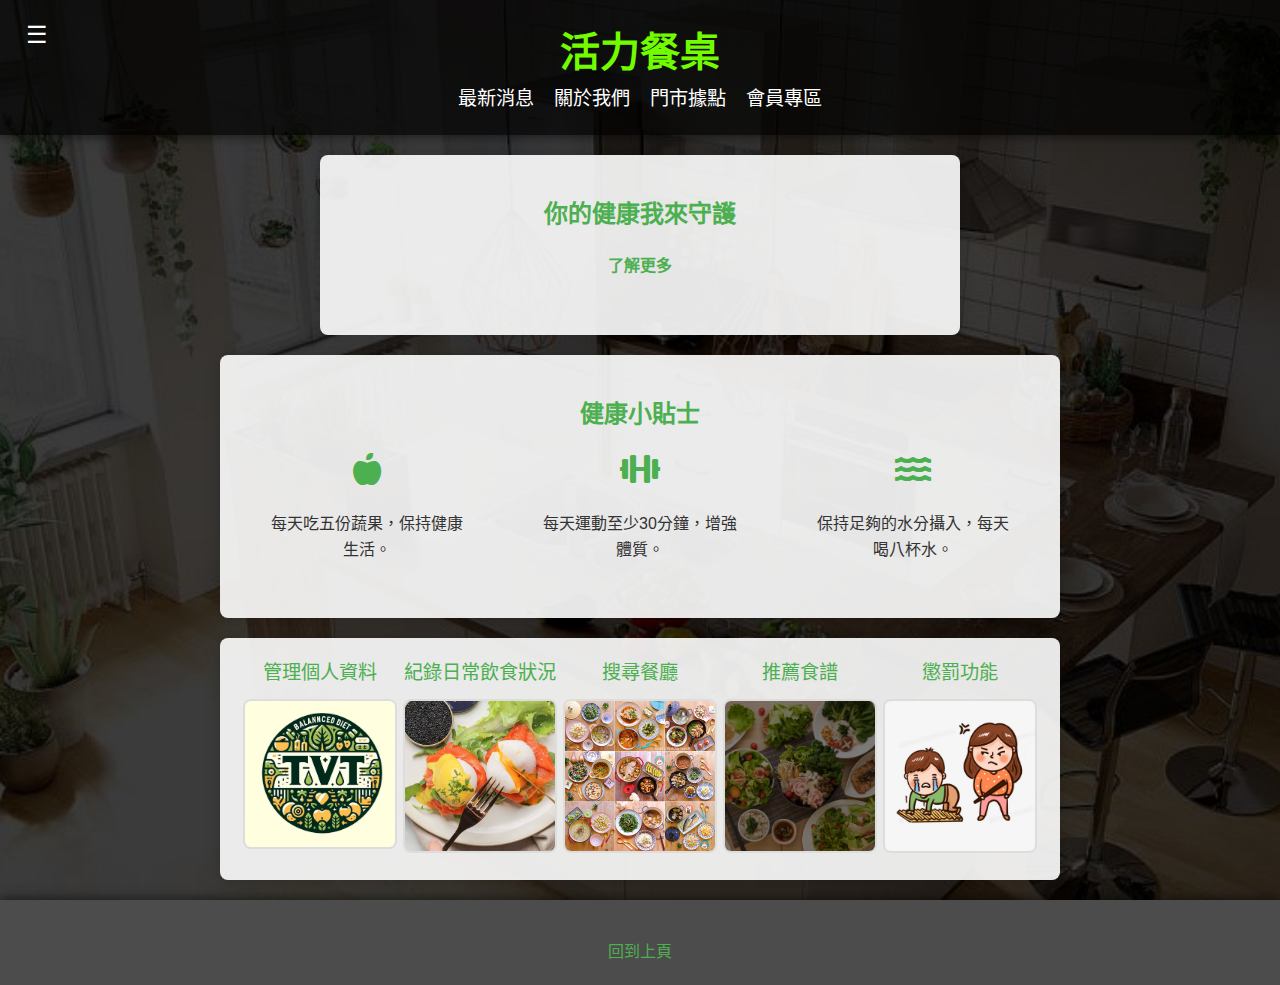
<file: index.html>
<!DOCTYPE html>
<html lang="zh-TW">
<head>
    <meta charset="UTF-8">
    <meta name="viewport" content="width=device-width, initial-scale=1.0">
    <title>活力餐桌</title>
    <link rel="stylesheet" href="style.css">
    <link rel="stylesheet" href="https://cdnjs.cloudflare.com/ajax/libs/font-awesome/5.15.3/css/all.min.css">
</head>
<body>
    <header class="new">
        <button class="menu">&#9776;</button>
        <h1>活力餐桌</h1>
        <ul>
            <li><a href="https://apcs.csie.ntnu.edu.tw/">最新消息</a></li>
            <li><a href="https://ecourse.nutn.edu.tw/">關於我們</a></li>
            <li><a href="https://www.google.com/maps">門市據點</a></li>
            <li><a href="#" id="login-link">會員專區</a></li>
        </ul>
    </header>
    <section class="news">
        <h2>你的健康我來守護</h2>
        <p><a href="https://www.youtube.com/">了解更多</a></p>
    </section>
    <section class="healthy-tips">
        <h2>健康小貼士</h2>
        <div class="tips">
            <div class="tip">
                <i class="fas fa-apple-alt"></i>
                <p>每天吃五份蔬果，保持健康生活。</p>
            </div>
            <div class="tip">
                <i class="fas fa-dumbbell"></i>
                <p>每天運動至少30分鐘，增強體質。</p>
            </div>
            <div class="tip">
                <i class="fas fa-water"></i>
                <p>保持足夠的水分攝入，每天喝八杯水。</p>
            </div>
        </div>
    </section>
    <div class="test">
        <div class="pp">
            <div class="tt">管理個人資料</div>
            <a href="home.html"><img class="pic" src="./image/table.png"></a>
        </div>
        <div class="pp">
            <div class="tt">紀錄日常飲食狀況</div>
            <a href="home.html"><img class="pic" src="./image/health.jpg"></a>
        </div>
        <div class="pp">
            <div class="tt">搜尋餐廳</div>
            <a href="home.html"><img class="pic" src="./image/food.jpg"></a>
        </div>
        <div class="pp">
            <div class="tt">推薦食譜</div>
            <a href="home.html"><img class="pic" src="./image/green.jpg"></a>
        </div>
        <div class="pp">
            <div class="tt">懲罰功能</div>
            <a href="home.html"><img class="pic" src="./image/hit.jpg"></a>
        </div>
    </div>
    <footer>
        <h3 id="top"></h3>
        <a href="#top">回到上頁</a>
    </footer>

    <!-- Login Modal -->
    <div id="login-modal" class="modal">
        <div class="modal-content">
            <span class="close-button">&times;</span>
            <h2>會員登入</h2>
            <form id="login-form">
                <label for="username">使用者名稱:</label>
                <input type="text" id="username" name="username" required>
                <label for="password">密碼:</label>
                <input type="password" id="password" name="password" required>
                <button type="submit">登入</button>
            </form>
            <p>還沒註冊會員？<a href="#" id="register-link">點擊這裡註冊</a></p>
        </div>
    </div>

    <!-- Register Modal -->
    <div id="register-modal" class="modal">
        <div class="modal-content">
            <span class="close-register-button">&times;</span>
            <h2>會員註冊</h2>
            <form >
                <label for="register-username">使用者名稱:</label>
                <input type="text" id="register-username" name="register-username" required>
                <label for="register-password">密碼:</label>
                <input type="password" id="register-password" name="register-password" required>
                <button type="submit">註冊</button>
            </form>
        </div>
    </div>

    <script src="java.js"></script>
</body>
</html>
</file>
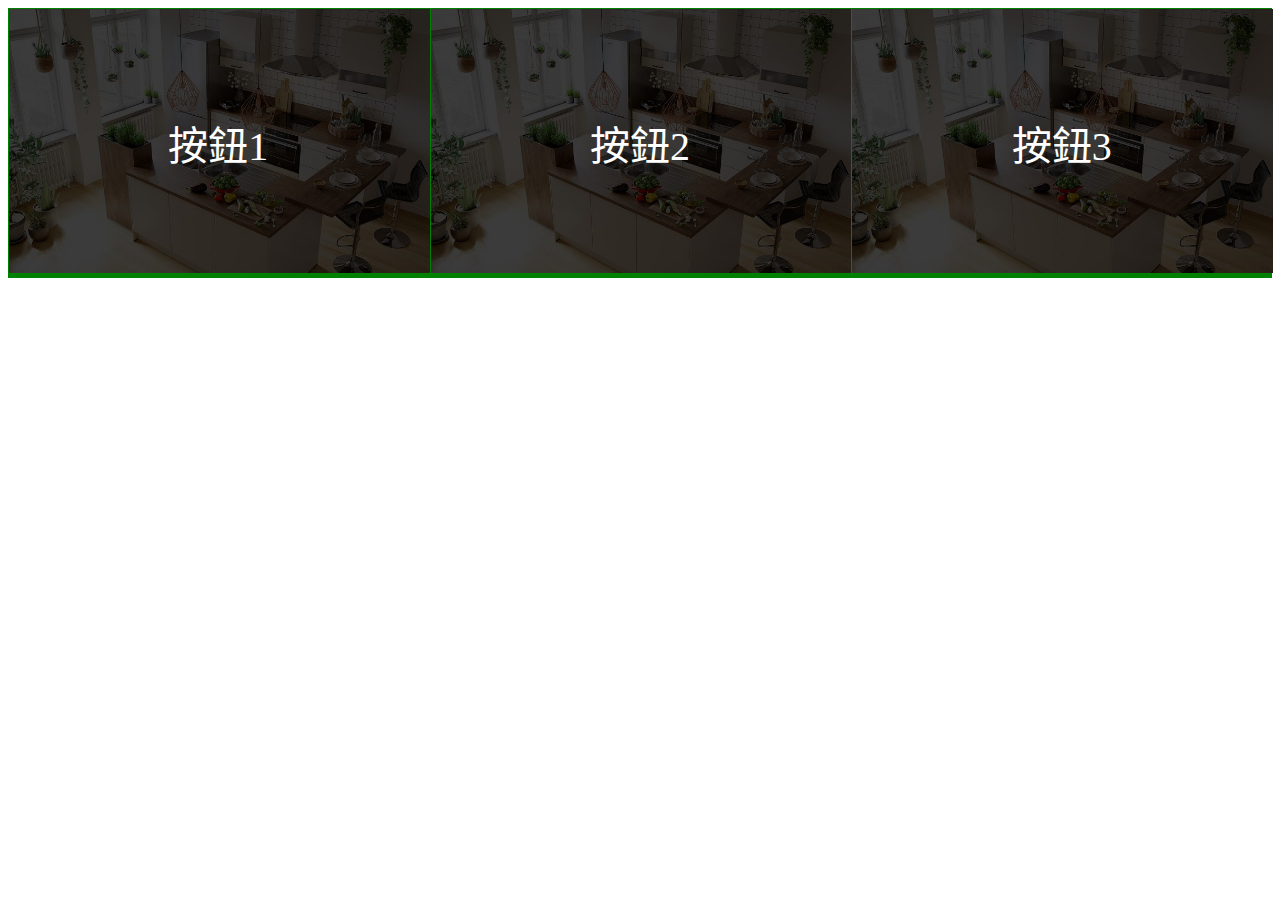
<file: 0603.html>
<!DOCTYPE html>
<html lang="zh-TW">
<head>
    <meta charset="UTF-8">
    <meta name="viewport" content="width=device-width, initial-scale=1.0">
    <title>活力餐桌</title>
    <style>
        .test{
            display: grid;
            grid-template-columns: 1fr 1fr 1fr;
            width: 100%;
            gap: 1px;
            background-color: green;

        }
        .pic{
            width: 100%;
            margin: 1px;
            cursor: pointer;
            position: relative;
        }
        .pic:hover{
            margin: 0;
        }
        .pp{
            position: relative;
            display: flex;
            justify-content: center;
            align-items: center;
        }
        .tt{
            position: absolute;
            color:white;
            font-size: 40px;
            z-index: 1;
            cursor: pointer;
        }
        

    </style>
</head>
<body>
    <div class="test">
    <div class="pp">
        <div class="tt">按鈕1</div>
        <a href="home.html"> <img class="pic" src="./image/background.jpg"> </a>
    </div>
    <div class="pp">
        <div class="tt">按鈕2</div>
        <a href="home.html"> <img class="pic" src="./image/background.jpg"> </a>
    </div>
    <div class="pp">
        <div class="tt">按鈕3</div>
        <a href="home.html"> <img class="pic" src="./image/background.jpg"> </a>
    </div>
    </div>
</body>
</html>
</file>
<file: style.css>
/* style.css */
body {
    font-family: 'Arial', sans-serif;
    margin: 0;
    padding: 0;
    line-height: 1.6;
    background-image: url('./image/background.jpg'); /* 添加背景圖片 */
    background-size: cover;
    background-attachment: fixed;
    background-position: center;
    color: rgb(167, 22, 22);
    text-align: center; /* 文字居中對齊 */
    animation: fadeIn 2s ease-in-out;
}

@keyframes fadeIn {
    from { opacity: 0; }
    to { opacity: 1; }
}

header {
    background-color: rgba(0, 0, 0, 0.7); /* 半透明背景 */
    color: white;
    padding: 20px 0;
    text-align: center;
    position: relative;
    box-shadow: 0 2px 10px rgba(0, 0, 0, 0.5);
    animation: slideInDown 1s ease-in-out;
}

@keyframes slideInDown {
    from { transform: translateY(-100%); }
    to { transform: translateY(0); }
}

header h1 {
    margin: 0;
    font-size: 2.5em;
    color: rgb(113, 252, 0);
}

header ul {
    list-style: none;
    padding: 0;
    margin: 0;
    display: flex;
    justify-content: center;
    gap: 20px;
}

header ul li {
    display: inline;
    animation: fadeIn 2s ease-in-out;
}

header ul li a {
    color: white;
    text-decoration: none;
    font-size: 1.2em;
    transition: color 0.3s;
}

header ul li a:hover {
    color: #71fc00;
}

header .menu {
    position: absolute;
    left: 20px;
    top: 20px;
    background: none;
    border: none;
    color: white;
    font-size: 24px;
    cursor: pointer;
}

section.news {
    padding: 40px 20px;
    background-color: rgba(255, 255, 255, 0.9); /* 半透明背景 */
    margin: 20px auto;
    border-radius: 8px;
    box-shadow: 0 0 15px rgba(0,0,0,0.2);
    max-width: 600px;
    color: #333;
    animation: fadeIn 2s ease-in-out;
}

section.news h2 {
    margin-top: 0;
    color: #4CAF50;
}

section.news a {
    color: #4CAF50;
    text-decoration: none;
    font-weight: bold;
    transition: color 0.3s;
}

section.news a:hover {
    color: #388E3C;
}

section.healthy-tips {
    padding: 40px 20px;
    background-color: rgba(255, 255, 255, 0.9); /* 半透明背景 */
    margin: 20px auto;
    border-radius: 8px;
    box-shadow: 0 0 15px rgba(0,0,0,0.2);
    max-width: 800px;
    color: #333;
    animation: fadeIn 2s ease-in-out;
}

section.healthy-tips h2 {
    margin-top: 0;
    color: #4CAF50;
}

.tips {
    display: flex;
    justify-content: space-around;
    flex-wrap: wrap;
    gap: 20px;
}

.tip {
    display: flex;
    flex-direction: column;
    align-items: center;
    max-width: 200px;
    animation: bounceIn 1.5s ease-in-out;
}

@keyframes bounceIn {
    0% { transform: scale(0.1); opacity: 0; }
    60% { transform: scale(1.2); opacity: 1; }
    100% { transform: scale(1); }
}

.tip i {
    font-size: 2em;
    color: #4CAF50;
    margin-bottom: 10px;
}

.tip p {
    font-size: 1em;
    color: #333;
}

.test {
    display: flex;
    justify-content: space-around;
    padding: 20px;
    background-color: rgba(255, 255, 255, 0.9); /* 半透明背景 */
    margin: 20px auto;
    border-radius: 8px;
    box-shadow: 0 0 15px rgba(0,0,0,0.2);
    max-width: 800px;
    animation: fadeIn 2s ease-in-out;
}

.pp {
    text-align: center;
    animation: fadeInUp 1.5s ease-in-out;
}

@keyframes fadeInUp {
    from { transform: translateY(20px); opacity: 0; }
    to { transform: translateY(0); opacity: 1; }
}

.pp .tt {
    margin-bottom: 10px;
    font-size: 1.2em;
    color: #4CAF50;
}

.pp .pic {
    width: 150px;
    height: auto;
    border: 2px solid #ddd;
    border-radius: 8px;
    transition: transform 0.2s, border-color 0.2s;
}

.pp .pic:hover {
    transform: scale(1.1);
    border-color: #4CAF50;
}

footer {
    background-color: rgba(0, 0, 0, 0.7); /* 半透明背景 */
    color: white;
    text-align: center;
    padding: 20px 0;
    box-shadow: 0 -2px 10px rgba(0, 0, 0, 0.5);
    animation: slideInUp 1s ease-in-out;
}

@keyframes slideInUp {
    from { transform: translateY(100%); }
    to { transform: translateY(0); }
}

footer a {
    color: #4CAF50;
    text-decoration: none;
    transition: color 0.3s;
}

footer a:hover {
    text-decoration: underline;
    color: #388E3C;
}

/* Modal styles */
.modal {
    display: none;
    position: fixed;
    z-index: 1;
    left: 0;
    top: 0;
    width: 100%;
    height: 100%;
    overflow: auto;
    background-color: rgba(0, 0, 0, 0.4);
    animation: fadeIn 0.5s ease-in-out;
}

.modal-content {
    background-color: #fefefe;
    margin: 15% auto;
    padding: 20px;
    border: 1px solid #888;
    width: 80%;
    max-width: 400px;
    border-radius: 8px;
    box-shadow: 0 4px 8px rgba(0, 0, 0, 0.2);
    animation: slideInDown 0.5s ease-in-out;
}

.close-button {
    color: #aaa;
    float: right;
    font-size: 28px;
    font-weight: bold;
}

.close-button:hover,
.close-button:focus {
    color: #000;
    text-decoration: none;
    cursor: pointer;
}

.modal-content h2 {
    color: #4CAF50;
    margin-top: 0;
}

.modal-content label {
    display: block;
    margin: 10px 0 5px;
}

.modal-content input {
    width: 100%;
    padding: 10px;
    margin: 5px 0 10px;
    border: 1px solid #ccc;
    border-radius: 4px;
}

.modal-content button {
    background-color: #4CAF50;
    color: white;
    padding: 10px 20px;
    border: none;
    border-radius: 4px;
    cursor: pointer;
    transition: background-color 0.3s;
}

.modal-content button:hover {
    background-color: #388E3C;
}
</file>
